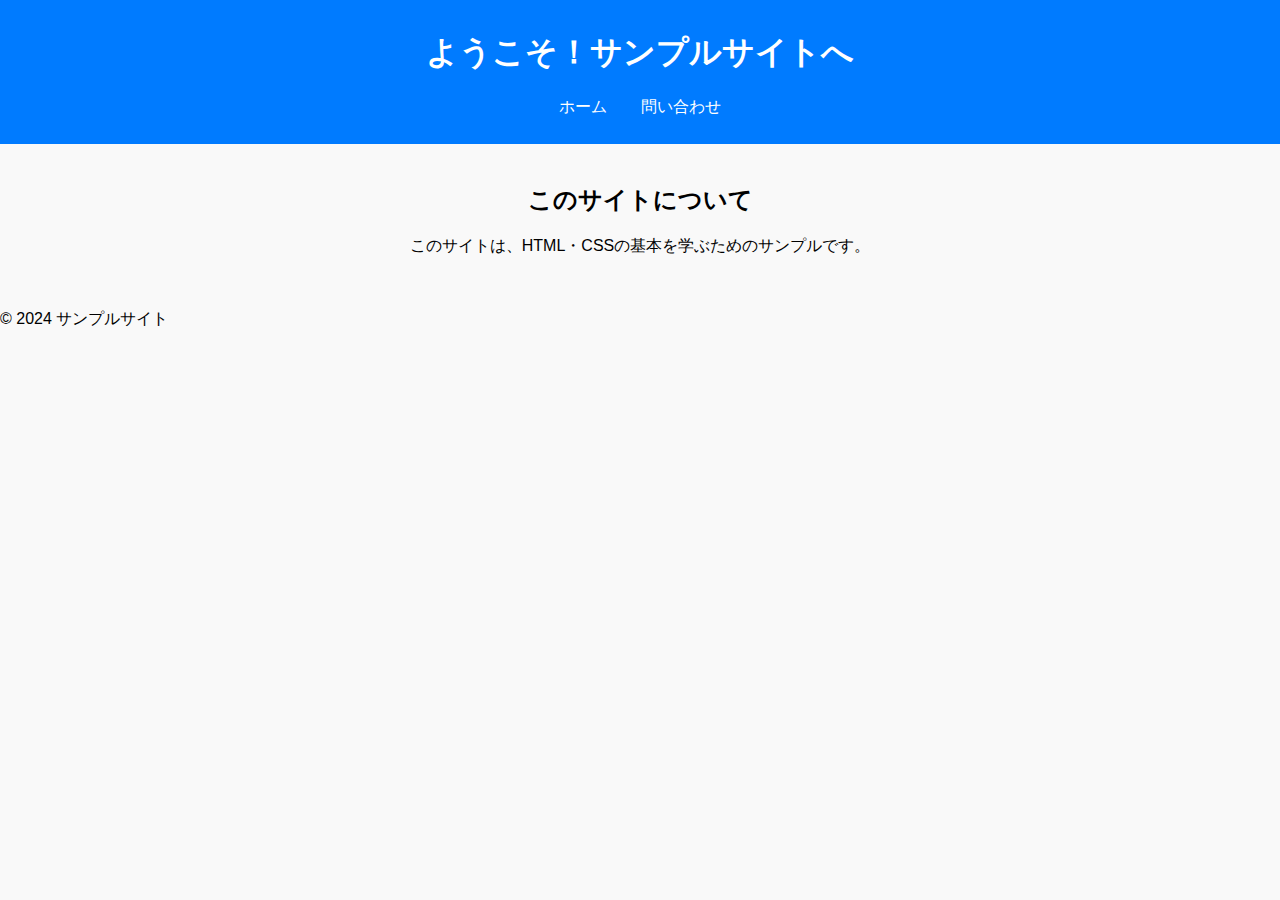
<file: css_folder/Index.html>
<!DOCTYPE html>
<html lang="ja">
<head>
    <meta charset="UTF-8">
    <meta name="viewport" content="width=device-width, initial-scale=1.0">
    <title>サンプルサイト</title>
    <link rel="stylesheet" href="style.css">
</head>
<body>
    <header>
        <h1>ようこそ！サンプルサイトへ</h1>
        <nav>
            <ul>
                <li><a href="Index_html">ホーム</a></li>
                <li><a href="contact_html">問い合わせ</a></li>
            </ul>
        </nav>
    </header>
    <main>
        <section>
            <h2>このサイトについて</h2>
            <p>このサイトは、HTML・CSSの基本を学ぶためのサンプルです。</p>
        </section>
    </main>
    <footer>
        <p>&copy; 2024 サンプルサイト</p>
    </footer>
</body>
</html>
</file>
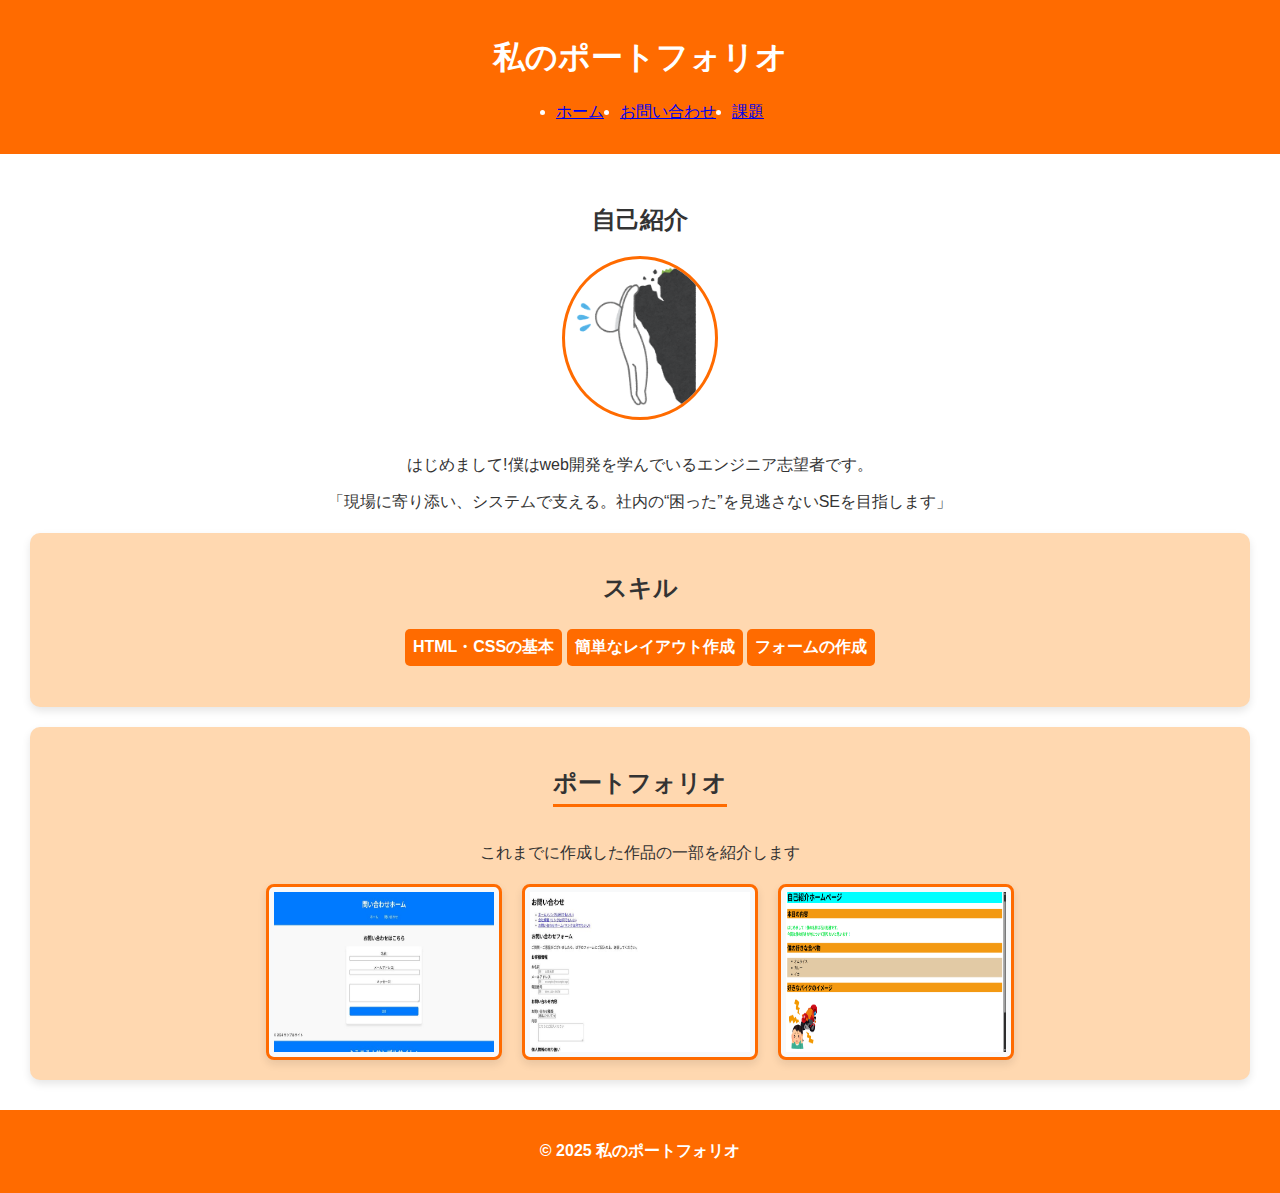
<file: index2.html>
<!DOCTYPE html>
<html lang="ja">
<head>
    <meta charset="UTF-8">
    <meta name="viewport" content="width=device-width, initial-scale=1.0">
    <title>ポートフォリオ</title>
    <link rel="stylesheet" href="start-folder/css/style2.css">
</head>
<body>
    <header>
        <h1>私のポートフォリオ</h1>
        <nav>
            <ul class="parent">
                <li><a href="index2.html">ホーム</a></li>
                <li><a href="start-folder/contact.html">お問い合わせ</a></li>
                <li><a href="start-folder/work.html">課題</a></li>
            </ul>
        </nav>
    </header>
    <main>
        <section class="profile">
            <h2>自己紹介</h2>
            <img src="start-folder/img/profle.png" alt="プロフィール写真" class="profile-img">
            <p>はじめまして!僕はweb開発を学んでいるエンジニア志望者です。<dt></dt>
                「現場に寄り添い、システムで支える。社内の“困った”を見逃さないSEを目指します」
            </p>
        </section>
        <section class="skills">
            <h2>スキル</h2>
            <ul class="skill-list" style="list-style: none; padding: 0;">
                <li>HTML・CSSの基本</li>
                <li>簡単なレイアウト作成</li>
                <li>フォームの作成</li>
            </ul>
        </section>
        <section class="portfolio">
            <h2>ポートフォリオ</h2>
            <p>これまでに作成した作品の一部を紹介します</p>
            <div class="portfolio-items">
                <img src="start-folder/img/work1.jpg" alt="作品1">
                <img src="start-folder/img/work2.jpg" alt="作品2">
                <img src="start-folder/img/work3.png" alt="作品3">
            </div>
        </section>
    </main>
    <footer>
        <p>&copy; 2025 私のポートフォリオ</p>
    </footer>
</body>
</html>
</file>
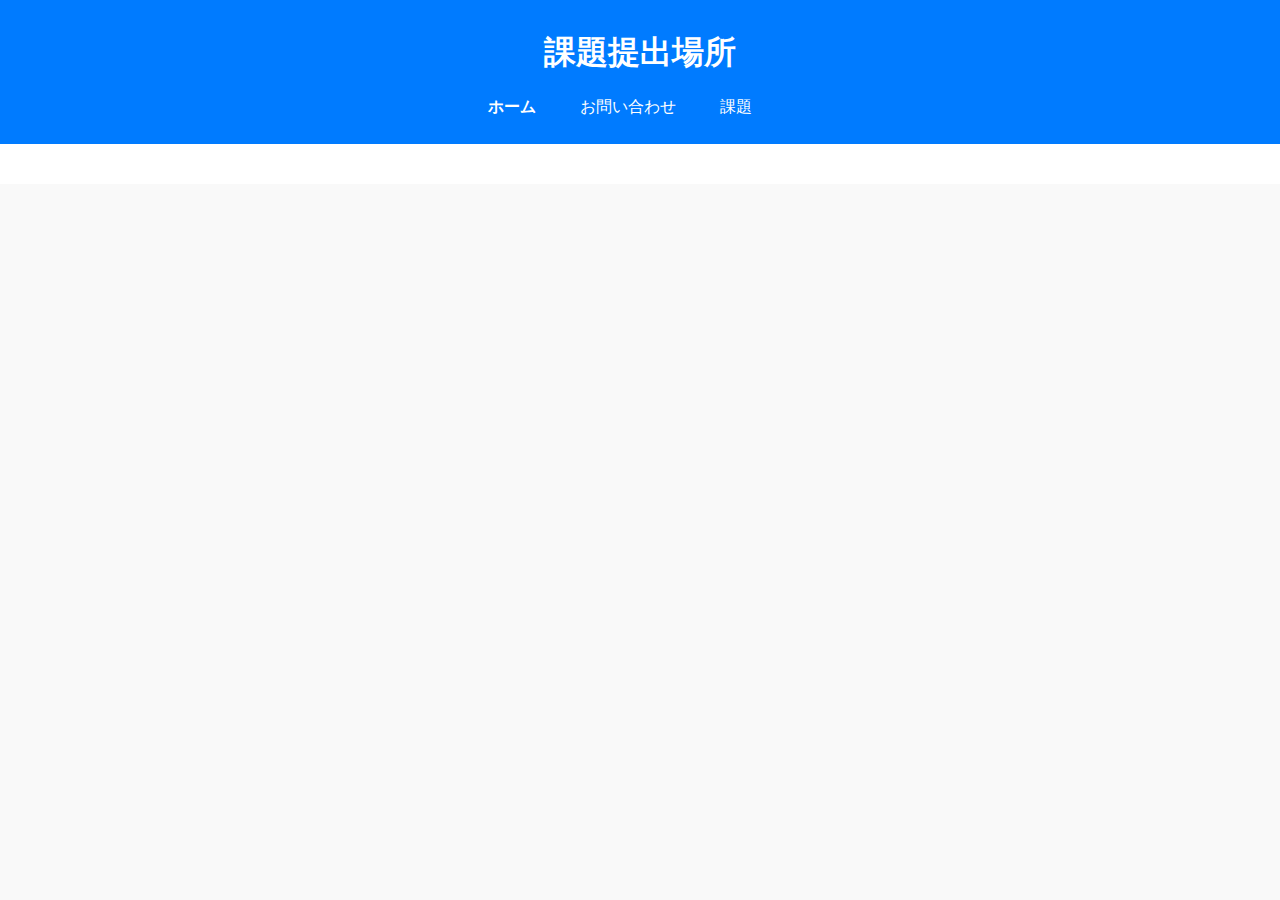
<file: start-folder/work.html>
<!DOCTYPE html>
<html lang="ja">
<head>
    <meta charset="UTF-8">
    <meta name="viewport" content="width=device-width, initial-scale=1.0">
    <title>お問い合わせ</title>
    <link rel="stylesheet" href="css/style2.css">
    <link rel="stylesheet" href="css/style.css">
    <style>
        .work-list {
            margin: auto;
            list-style: none;
        }
    </style>
</head>

<body>
    <header>
        <h1>課題提出場所</h1>
        <nav>
            <ul class="nav-list">
                <li><a href="../index2.html">ホーム</a></li>
                <li><a href="contact.html"></a>お問い合わせ</li>
                <li><a href="work.html"></a>課題</li>
                <li><a href=></a></li>
            </ul>
        </nav>
    </header>
    <main>
        <section>
            <ul class="work-list">
                <li><a href="JavaScriptWork/work1_3/1_3.html"></a></li>
                <li><a href=""></a></li>
                <li><a href=""></a></li>
            </ul>
        </section>
    </main>
    
</body>
</html>
</file>
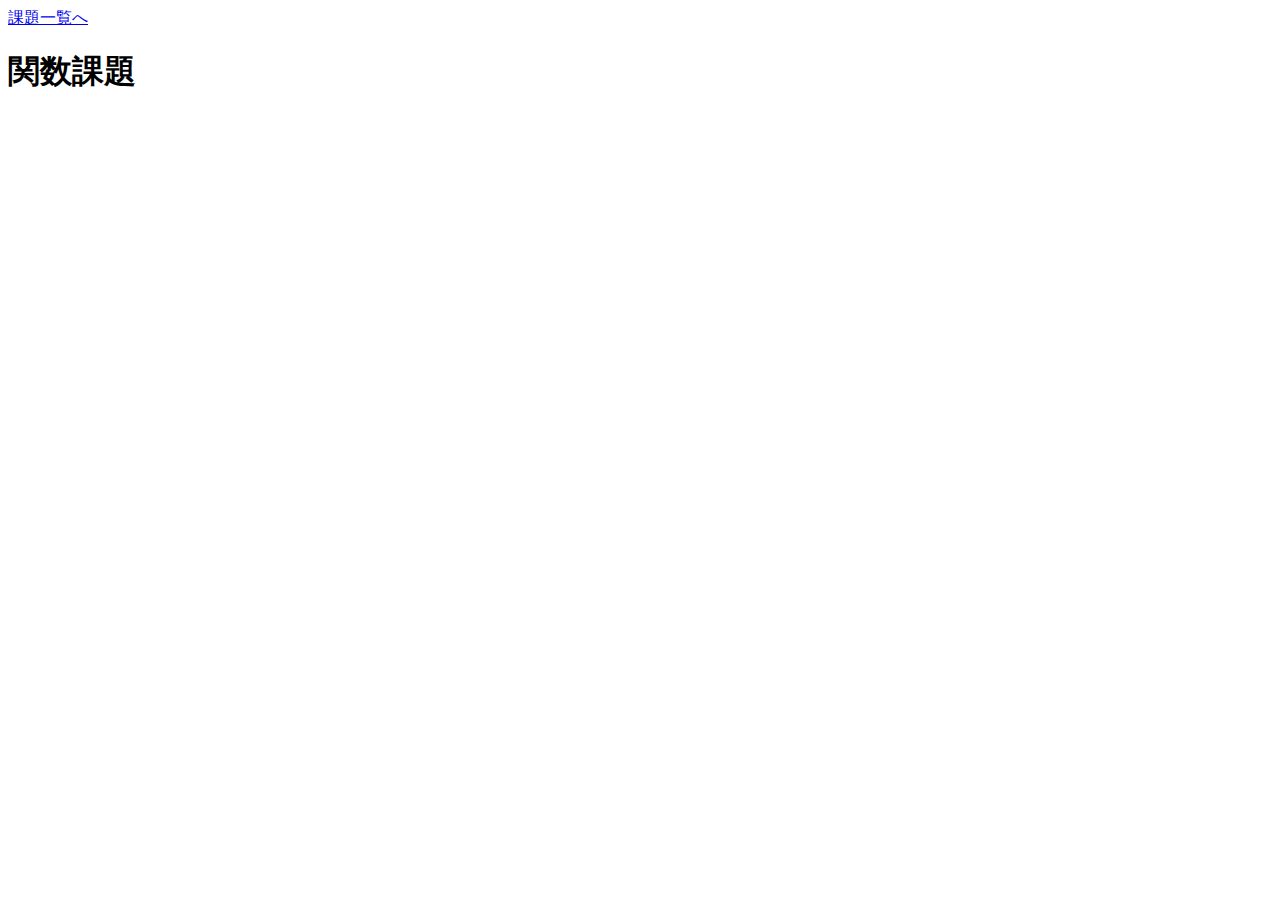
<file: start-folder/JavaScriptWork/work1_3/1_3.html>
<!DOCTYPE html>
<html lang="ja">
<head>
    <meta charset="UTF-8">
    <meta name="viewport" content="width=device-width, initial-scale=1.0">
    <title>関数課題</title>
</head>
<body>
    <a href="../../work.html">課題一覧へ</a>
    <h1>関数課題</h1>

    <script src="1_3.js" defer></script>
</body>
</html>
</file>
<file: css_folder/style.css>
body{
    font-family: Arial, sans-serif;
    margin: 0;
    background-color: #f9f9f9;
}

header{
    background-color: #007bff;
    color: white;
    padding: 10px 0;
    text-align: center;
}

nav ul {
    padding: 0;
}

nav ul li {
    display: inline;
    margin: 0 15px;
}

nav ul li a {
    color: white;
    text-decoration: none;
}

main {
    padding: 20px;
    text-align: center;
}

form {
    max-width: 400px;
    margin: auto;
    background: white;
    padding: 20px;
    border-radius: 8px;
    box-shadow: 0px 8px 10px rgba(0, 0, 0,0.1);
}

label, input, textarea, button {
    width: 100%;
    margin-bottom: 18px;
}

button {
    background-color: #007bff;
    color: white;
    padding: 10px;
    border: none;
    border-radius: 5px;
    cursor: pointer;
}
</file>
<file: start-folder/css/style2.css>
body {
    font-family: Arial, sans-serif;
    margin: 0;
    padding: 0;
    background-color: #eef2f7;
    color: #333;
}

header {
    background-color: #ff6b00;
    color: white;
    padding: 15px 0;
    text-align: center;
}

.parent {
    display: flex;
    justify-content: center;
    gap: 16px;
}

.nav-list {
    list-style: none;
    padding-left: 0;
    text-align: center;
}

.nav-list li {
    display:inline;
    margin: 0 20px;
}

.nav-list li a {
    color: white;
    text-decoration: none;
    font-weight: bold;
}

main {
    padding: 30px;
    text-align: center;
    background-color: #ffffff;
}

.profile-img {
    width: 150px;
    border-radius: 50%;
    margin-bottom: 15px;
    border: 3px solid #ff6b00;
}

.skills {
    background-color: #ffd8b0;
    padding: 20px;
    border-radius: 10px;
    margin-top: 20px;
    box-shadow: 0px 4px 8px rgba(0, 0, 0, 0.1);
}

.skill-list {
    list-style: none;
    padding: 0;
    font-weight: bold;
    color: #ff6b00;
}

.skill-list li {
    background: #ff6b00;
    color: white;
    padding: 8px;
    margin: 5px 0;
    border-radius: 5px;
    display: inline-block;
}

.portfolio {
    background-color: #ffd8b0;
    padding: 20px;
    border-radius: 10px;
    margin-top: 20px;
    box-shadow: 0px 4px 8px rgba(0, 0, 0, 0.1);
}

.portfolio h2 {
    
    border-bottom: 3px solid #ff6b00;
    display: inline-block;
    padding-bottom: 5px;
}

.portfolio-items {
    display: flex;
    justify-content: center;
    gap: 20px;
    margin-top: 20px;
}

.portfolio-items img {
    width: 220px;
    height: 160px;
    border-radius: 8px;
    border: 3px solid #ff6b00;
    background-color: #f8f9fa;
    padding: 5px;
    box-shadow: 0px 4px 8px rgba(16, 16, 16, 0.1);
}

.contact-form {
    max-width: 400px;
    margin: auto;
    background: white;
    padding: 20px;
    border: 20px;
    border-radius: 8px;
    box-shadow: 0px 0px 10px rgba(0, 0, 0, 0.2);
}

label, input, textarea, button {
    display: block;
    width: 100%;
    margin-bottom: 12px;
}

button {
    background-color: #ff6b00;
    color: white;
    padding: 12px;
    border: none;
    border-radius: 5px;
    cursor: pointer;
    font-size: 16px;
}

footer {
    text-align: center;
    padding: 15px;
    background-color: #ff6b00;
    color: white;
    font-weight: bold;
}
</file>
<file: start-folder/css/style.css>
body{
    font-family: Arial, sans-serif;
    margin: 0;
    background-color: #f9f9f9;
}

header{
    background-color: #007bff;
    color: white;
    padding: 10px 0;
    text-align: center;
}

nav ul {
    padding: 0;
}

nav ul li {
    display: inline;
    margin: 0 15px;
}

nav ul li a {
    color: white;
    text-decoration: none;
}

main {
    padding: 20px;
    text-align: center;
}

form {
    max-width: 400px;
    margin: auto;
    background: white;
    padding: 20px;
    border-radius: 8px;
    box-shadow: 0px 8px 10px rgba(0, 0, 0,0.1);
}

label, input, textarea, button {
    width: 100%;
    margin-bottom: 18px;
}

button {
    background-color: #007bff;
    color: white;
    padding: 10px;
    border: none;
    border-radius: 5px;
    cursor: pointer;
}
</file>
